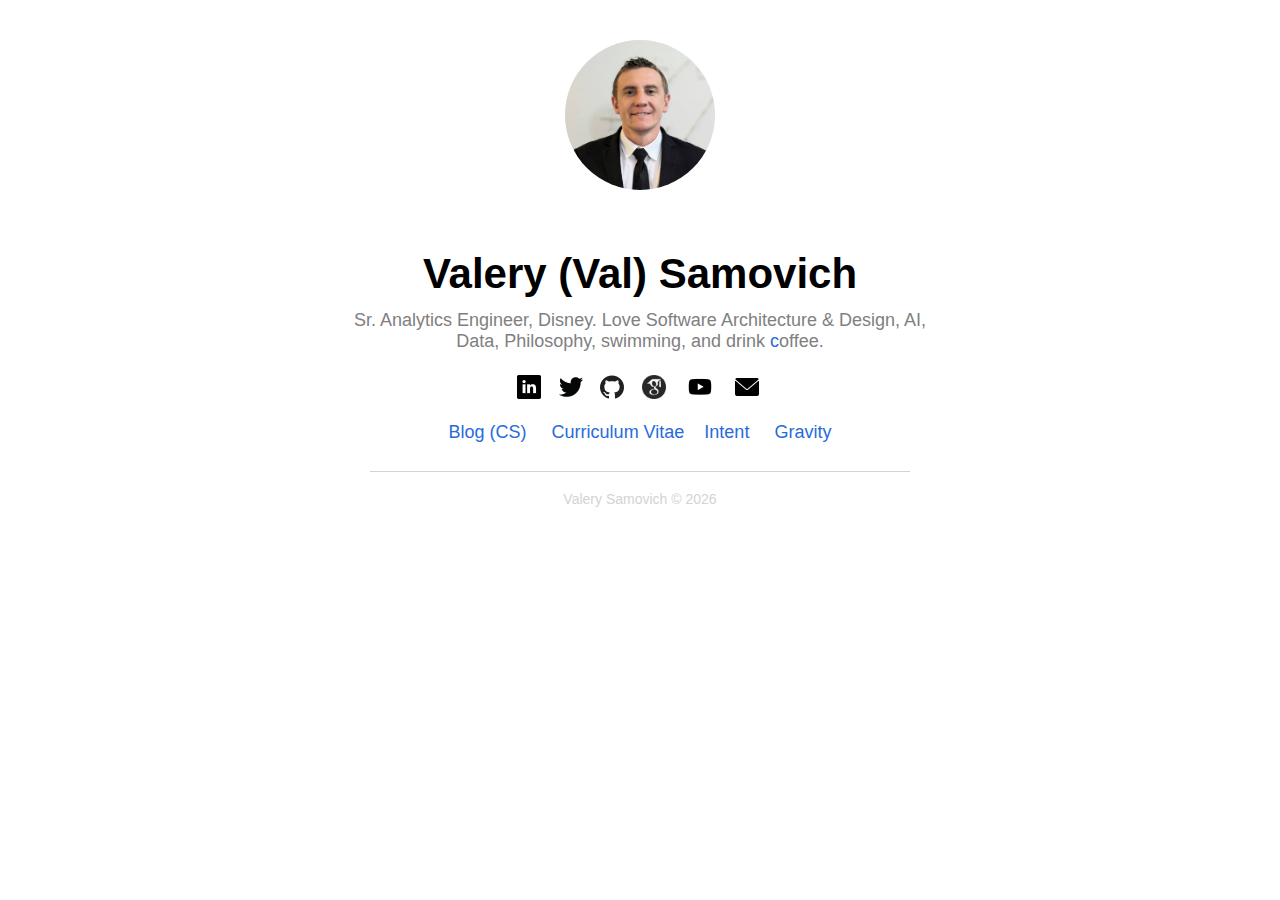
<file: index.html>
<!DOCTYPE html>
<html>
<head>
    <!-- Global site tag (gtag.js) - Google Analytics -->
    <script async src="https://www.googletagmanager.com/gtag/js?id=UA-51849908-5"></script>
    <script>
      window.dataLayer = window.dataLayer || [];
      function gtag(){dataLayer.push(arguments);}
      gtag('js', new Date());
      gtag('config', 'UA-51849908-5');
    </script>
    <meta charset="utf-8">
    <meta http-equiv="X-UA-Compatible" content="IE=edge,chrome=1">
    <title>Valery Samovich - Sr. Analytics Engineer - Big Data @ Disney</title>
    <meta name="description" content="Valery Samovich - Sr. Analytics Engineer, Disney.">
    <meta name="author" content="Valery Samovich">
    <meta name="viewport" content="width=device-width, initial-scale=1.0">
    <meta name="google-site-verification" content="8lC72uOPi2IJUt4HGelOEaefJP5LZUn2IcjfinXmQpk" />
    <link rel="stylesheet" href="css/style.css">
    
</head>
<body>
    <div class="box">
        <img class="me" src='img/avatar_2.0.jpg'><br>
        <p class="page-header">Valery (Val) Samovich</p>
        <p class="description">Sr. Analytics Engineer, Disney. Love Software Architecture & Design, AI, Data, Philosophy, swimming, and drink <a class="c" href="https://cash.app/$ValerySamovich" target="_blank">c</a>offee.</p>
        <p class="social">
            <span class="social-icons">
                <a href="https://www.linkedin.com/in/valery-samovich" target="_blank"><img src="img/linkedin-24px.png" alt="linkedin"></a>&nbsp&nbsp&nbsp;
                <a href="https://twitter.com/vsamovich" target="_blank"><img src="img/twitter-24px.png" alt="twitter"></a>&nbsp;&nbsp;&nbsp;
                <a href="https://github.com/vsamov" target="_blank"><img src="img/github-24px.png" alt="github"></a>&nbsp;&nbsp;&nbsp
                <!--<a href="https://play.google.com/store/search?q=vsamov" target="_blank"><img src="images/play-store-24px.png" alt="google play">&nbsp</a>&nbsp;&nbsp;&nbsp;-->
                <a href="https://scholar.google.com/citations?user=qoW9H3YAAAAJ&hl=en" target="_blank"><img src="img/google-scholar.png" height="24" width="24" alt="google scholar">&nbsp</a>&nbsp;&nbsp;&nbsp;
                <a href="https://www.youtube.com/valerysamovich" target="_blank"><img src="img/youtube-24px.png" alt="youtube">&nbsp</a>&nbsp;&nbsp;&nbsp;
                <a href="mailto:valerysamovich@gmail.com" target="_blank"><img src="img/email-24px.png" alt="email">&nbsp</a>
            </span>
        </p>
        <p class="other">
            <span class="other-stuff">
                <a href="http://vsamov.github.io/cs.github.io/" target="_blank">Blog (CS)</a>&nbsp;&nbsp;&nbsp;&nbsp;
                <a href="docs/ValerySamovichCV.pdf" target="_blank">Curriculum Vitae</a>&nbsp;&nbsp;&nbsp;
                <a href="intent.html">Intent</a>
                <span class="gravity">&nbsp;&nbsp;&nbsp;&nbsp;<a href="gravity.html">Gravity</a></span>
            </span>
        </p>
        <hr>
        <p class="footer">
            Valery Samovich &copy;
            <script type="text/javascript">var year = new Date();document.write(year.getFullYear());</script>
        </p>
    </div>
</body>
</html>
</file>
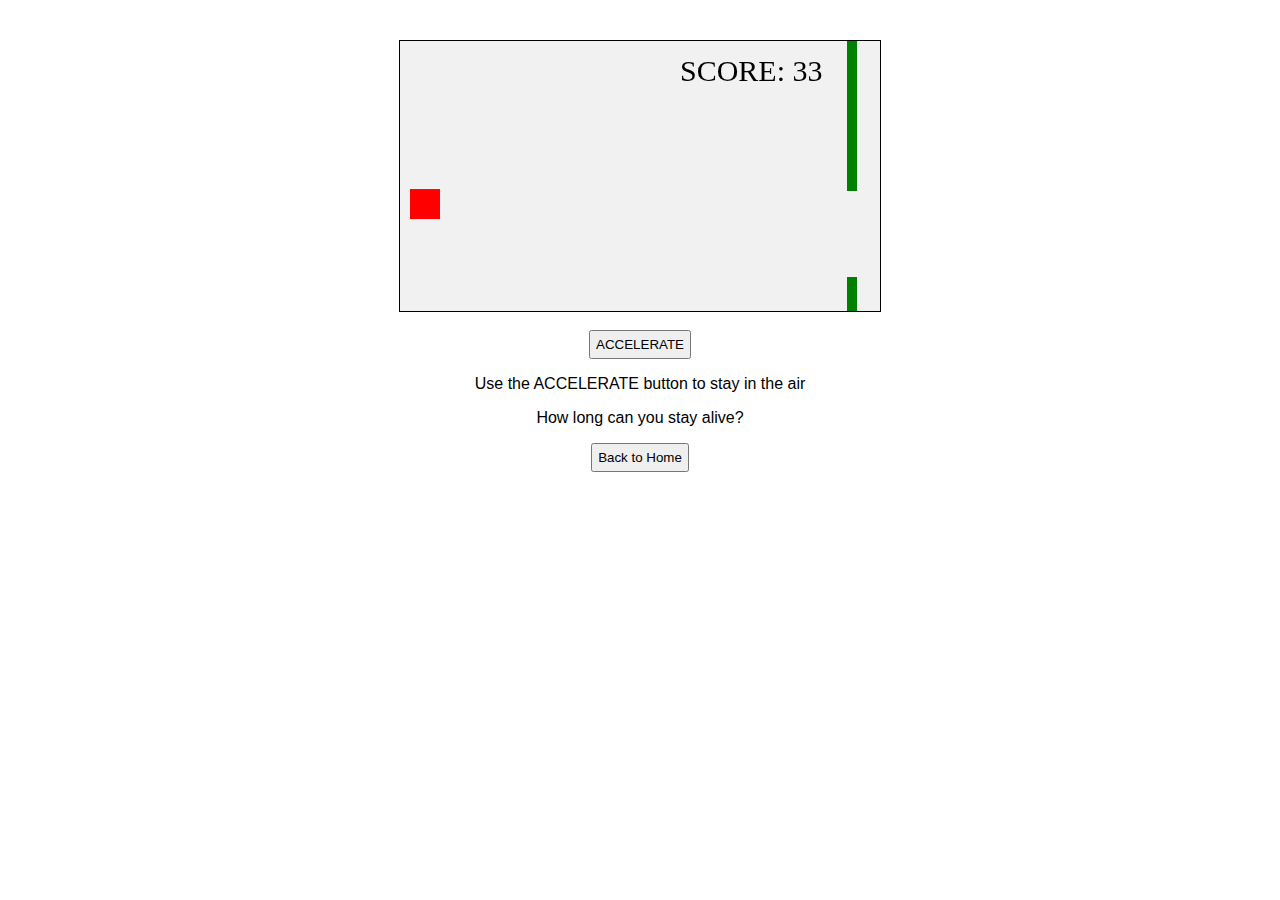
<file: gravity.html>
<!DOCTYPE html>
<html>
<head>
    <!-- Global site tag (gtag.js) - Google Analytics -->
    <script async src="https://www.googletagmanager.com/gtag/js?id=UA-51849908-5"></script>
    <script>
      window.dataLayer = window.dataLayer || [];
      function gtag(){dataLayer.push(arguments);}
      gtag('js', new Date());
      gtag('config', 'UA-51849908-5');
    </script>
    <meta charset="utf-8">
    <meta http-equiv="X-UA-Compatible" content="IE=edge,chrome=1">
    <meta name="viewport" content="width=device-width, initial-scale=1.0"/>
    <title>HTML Gravity Game</title>
    <meta name="description" content="HTML and JavaScript Game - Gravity.">
    <meta name="author" content="Valery Samovich">
    <link rel="stylesheet" href="css/gravity.css">
</head>
<body onload="startGame()">
<script>
    var myGamePiece;
    var myObstacles = [];
    var myScore;

    function startGame() {
        myGamePiece = new component(30, 30, "red", 10, 120);
        myGamePiece.gravity = 0.05;
        myScore = new component("30px", "Consolas", "black", 280, 40, "text");
        myGameArea.start();
    }

    var myGameArea = {
        canvas: document.createElement("canvas"),
        start: function () {
            this.canvas.width = 480;
            this.canvas.height = 270;
            this.context = this.canvas.getContext("2d");
            document.body.insertBefore(this.canvas, document.body.childNodes[0]);
            this.frameNo = 0;
            this.interval = setInterval(updateGameArea, 20);
        },
        clear: function () {
            this.context.clearRect(0, 0, this.canvas.width, this.canvas.height);
        }
    }

    function component(width, height, color, x, y, type) {
        this.type = type;
        this.score = 0;
        this.width = width;
        this.height = height;
        this.speedX = 0;
        this.speedY = 0;
        this.x = x;
        this.y = y;
        this.gravity = 0;
        this.gravitySpeed = 0;
        this.update = function () {
            ctx = myGameArea.context;
            if (this.type == "text") {
                ctx.font = this.width + " " + this.height;
                ctx.fillStyle = color;
                ctx.fillText(this.text, this.x, this.y);
            } else {
                ctx.fillStyle = color;
                ctx.fillRect(this.x, this.y, this.width, this.height);
            }
        }
        this.newPos = function () {
            this.gravitySpeed += this.gravity;
            this.x += this.speedX;
            this.y += this.speedY + this.gravitySpeed;
            this.hitBottom();
        }
        this.hitBottom = function () {
            var rockbottom = myGameArea.canvas.height - this.height;
            if (this.y > rockbottom) {
                this.y = rockbottom;
                this.gravitySpeed = 0;
            }
        }
        this.crashWith = function (otherobj) {
            var myleft = this.x;
            var myright = this.x + (this.width);
            var mytop = this.y;
            var mybottom = this.y + (this.height);
            var otherleft = otherobj.x;
            var otherright = otherobj.x + (otherobj.width);
            var othertop = otherobj.y;
            var otherbottom = otherobj.y + (otherobj.height);
            var crash = true;
            if ((mybottom < othertop) || (mytop > otherbottom) || (myright < otherleft) || (myleft > otherright)) {
                crash = false;
            }
            return crash;
        }
    }

    function updateGameArea() {
        var x, height, gap, minHeight, maxHeight, minGap, maxGap;
        for (i = 0; i < myObstacles.length; i += 1) {
            if (myGamePiece.crashWith(myObstacles[i])) {
                return;
            }
        }
        myGameArea.clear();
        myGameArea.frameNo += 1;
        if (myGameArea.frameNo == 1 || everyinterval(150)) {
            x = myGameArea.canvas.width;
            minHeight = 20;
            maxHeight = 200;
            height = Math.floor(Math.random() * (maxHeight - minHeight + 1) + minHeight);
            minGap = 50;
            maxGap = 200;
            gap = Math.floor(Math.random() * (maxGap - minGap + 1) + minGap);
            myObstacles.push(new component(10, height, "green", x, 0));
            myObstacles.push(new component(10, x - height - gap, "green", x, height + gap));
        }
        for (i = 0; i < myObstacles.length; i += 1) {
            myObstacles[i].x += -1;
            myObstacles[i].update();
        }
        myScore.text = "SCORE: " + myGameArea.frameNo;
        myScore.update();
        myGamePiece.newPos();
        myGamePiece.update();
    }

    function everyinterval(n) {
        if ((myGameArea.frameNo / n) % 1 == 0) {
            return true;
        }
        return false;
    }

    function accelerate(n) {
        myGamePiece.gravity = n;
    }
</script>
<br>
    <button class="accelerate" onmousedown="accelerate(-0.2)" onmouseup="accelerate(0.05)">
        ACCELERATE
    </button>
    <p class="game-rules">Use the ACCELERATE button to stay in the air</p>
    <p class="game-rules">How long can you stay alive?</p>
    <button class="back-home"><a href="index.html">Back to Home</a></button>
</body>
</html>
</file>
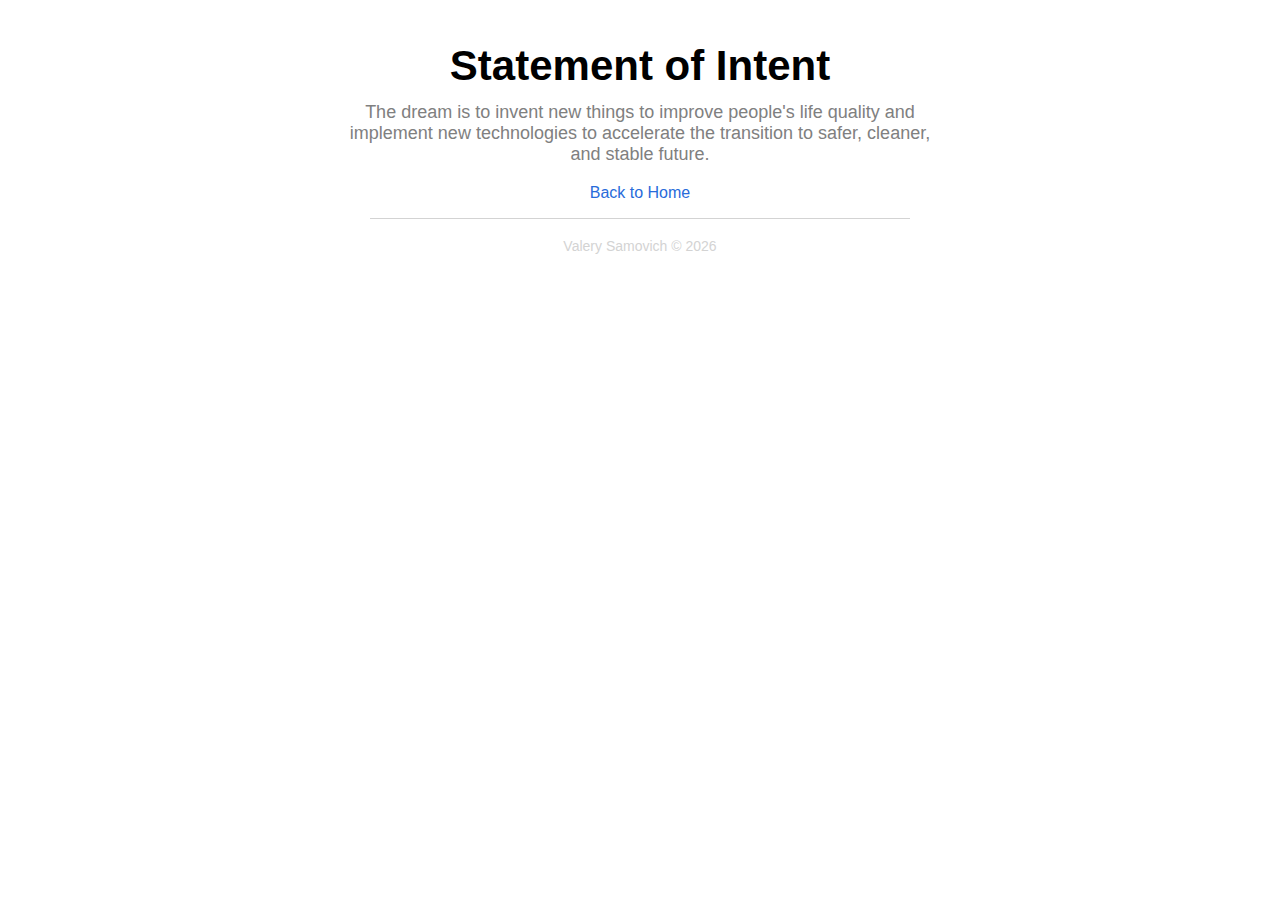
<file: intent.html>
<!DOCTYPE html>
<html>
<head>
    <meta charset="utf-8">
    <meta http-equiv="X-UA-Compatible" content="IE=edge,chrome=1">
    <title>Statement of Intent</title>
    <meta name="description" content="Valery Samovich - Software Engineer (Full Stack) from Celebration, Florida">
    <meta name="author" content="Valery Samovich">
    <meta name="viewport" content="width=device-width, initial-scale=1.0">
    <link rel="stylesheet" href="css/style.css">
</head>
<body>
<div class="box">
    <p class="page-header">Statement of Intent</p>
    <p class="description">The dream is to invent new things to improve people's life quality and implement new technologies to accelerate the transition to safer, cleaner, and stable future.</p>
    <p class="back-to-home"><a href="index.html">Back to Home</a></p>
    <hr>
    <p class="footer">
        Valery Samovich &copy;
        <script type="text/javascript">var year = new Date();document.write(year.getFullYear());</script>
    </p>
</div>
</body>
</html>
</file>
<file: css/style.css>
html {
    font-family: Arial, sans-serif;
}

/* For desktop: */
body {
    margin: 0;
    padding: 0;
}

.box {
    width: 600px;
    margin: 40px auto;
}

img {
    border: 0;
    -ms-interpolation-mode: bicubic;
    vertical-align: middle;
}

.me {
    border-radius: 80px;
    display: block;
    margin: 0 auto;
    max-width: 150px;
}

.page-header {
    margin-bottom: 2px;
    text-align: center;
    font-size: 42px;
    font-weight: bold;
    padding: 0 0 10px;
}

.description {
    margin: 0;
    font-size: 18px;
    font-weight: normal;
    text-align: center;
    color: grey;
    padding: 0 0 3px;
}

span, a, a:active, a:hover, a:visited {
    color: #286bda;
    text-decoration: none;
}

.social {
    margin: 20px auto;
    max-width: 360px;
    padding: 0 0 3px;
    text-align: center;
}

.other {
    padding: 0 0 10px;
    text-align: center;
    font-size: 18px;
}

hr {
    width: 90%;
    color: lightgrey;
    background: lightgrey;
    border: 0;
    height: 1px
}

.footer {
    color: lightgrey;
    font-size: 14px;
    padding: 5px 0 0;
    text-align: center;
}

.statement-of-intent {
    margin: 20px auto;
    max-width: 600px;
    text-align: center;
}

.back-to-home {
    text-align: center;
}


/* For mobile phones: */
@media only screen and (max-width: 728px) {
    .page-header {
        font-size: 36px;
    }
    .box {
        width: 90%;
        margin: 40px auto;
    }

    .description {
        font-size: 17px;
    }

    .other {
        font-size: 17px;
    }
}
</file>
<file: css/gravity.css>
canvas {
    border: 1px solid black;
    background-color: #f1f1f1;
    margin-top: 40px;
    padding-left: 0;
    padding-right: 0;
    margin-left: auto;
    margin-right: auto;
    display: block;
}

.game-rules {
    text-align: center;
    font-family: Arial;
}

.accelerate {
    padding: 5px;
    margin-left: auto;
    margin-right: auto;
    display: flex;
}

.back-home {
    padding: 5px;
    margin-left: auto;
    margin-right: auto;
    display: flex;
}

.back-home a {
    text-decoration: none;
    font-family: Arial;
    color: black;
}
</file>
